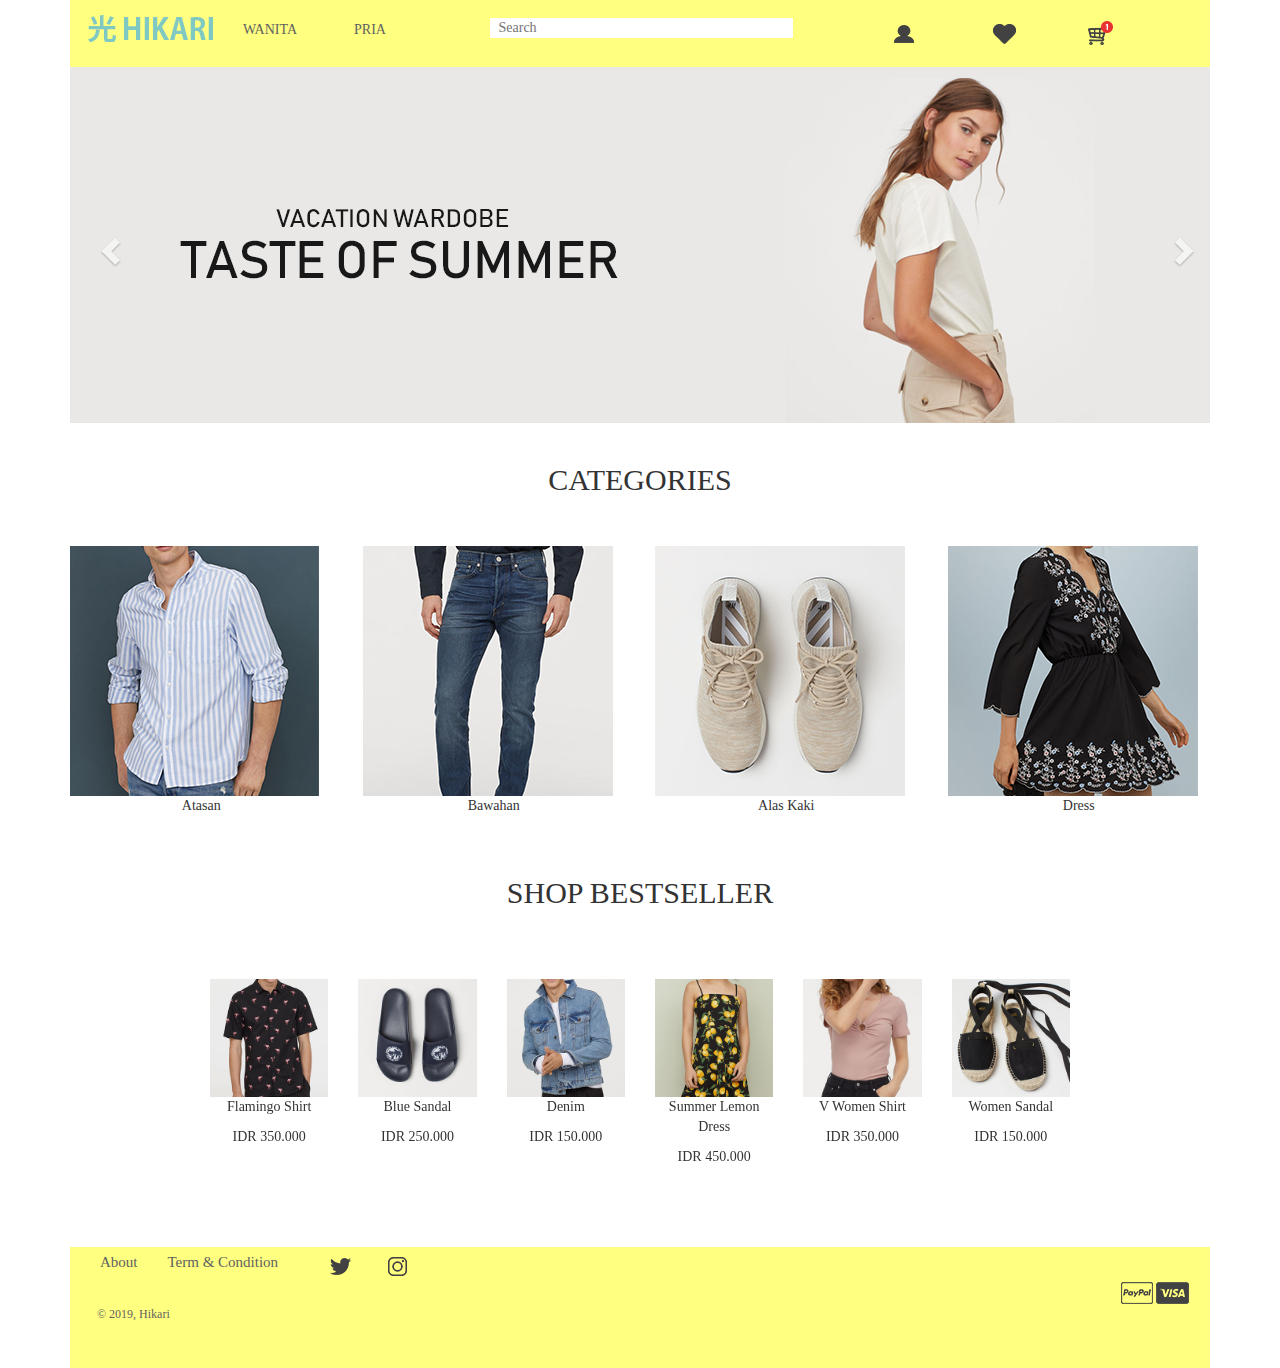
<file: index.html>
<!DOCTYPE html>
<html lang="en">
<head>
    <meta charset="UTF-8">
    <meta name="viewport" content="width=device-width, initial-scale=1.0">
    <meta http-equiv="X-UA-Compatible" content="ie=edge">
    <link rel="stylesheet" href="https://maxcdn.bootstrapcdn.com/bootstrap/3.4.0/css/bootstrap.min.css">
    <link rel="stylesheet" type="text/css" href="css/style.css">
    <script src="https://ajax.googleapis.com/ajax/libs/jquery/3.4.1/jquery.min.js"></script>
    <script src="https://maxcdn.bootstrapcdn.com/bootstrap/3.4.0/js/bootstrap.min.js"></script>

    <title>Hikari | Outfit Store</title>
    <link href="img/icon-link.png" rel="shortcut icon"/>

    <script type="text/javascript">
        /*<JS Besteller>*/
        $(document).ready(function(){
        $('.carousel[data-type="multi"] .item').each(function(){
            var next = $(this).next();
            if (!next.length) {
             next = $(this).siblings(':first');
         }
      next.children(':first-child').clone().appendTo($(this));
  
        for (var i=0;i<4;i++) {
        next=next.next();
        if (!next.length) {
        next = $(this).siblings(':first');
    	}
    
        next.children(':first-child').clone().appendTo($(this));
         }
        });
    });
    /*<Akhir JS Bestseller>*/
    </script>
    
</head>
<body>
    <div class="container">
    <div class="logo"><a href="index.html"><img src="img/longlogo2.png"></a></div>
        <nav>
            <ul>
                 <li><a href="wanita.html"> WANITA</a></li>
                 <li><a href="pria.html"> PRIA</a></li>
                 <li><form>
                    <div class="input-group">
                        <input type="text" class="form-controll" placeholder=" Search" name="search">
                    </div>
                </form></li>
                <li><a href="login.html"><img src="img/profil.png"></a></li>
                <li><a href="whistlist.html"><img src="img/love.png"></a></li>
                <li><a href="chart.html"><img src="img/trolin.png"></a></li>
            </ul>
        </nav>
    </div>


    <div class="container">
        <div class="row">
            <div class="col-md-12">
                    <div id="myCarousel" class="carousel slide" data-ride="carousel">
                            <!-- Indicators -->
                            <ol class="carousel-indicators">
                            </ol>
                        
                            <!-- Wrapper for slides -->
                            <div class="carousel-inner">
                              <div class="item active">
                                <img src="img/home1.png" alt="" style="width:100%;">
                              </div>
                        
                              <div class="item">
                                <img src="img/home2.png" alt="" style="width:100%;">
                              </div>
                            
                              <div class="item">
                                <img src="img/home3.png" alt="" style="width:100%;">
                              </div>
                            </div>
                        
                            <!-- Left and right controls -->
                            <a class="left carousel-control" href="#myCarousel" data-slide="prev">
                              <span class="glyphicon glyphicon-chevron-left"></span>
                              <span class="sr-only">Previous</span>
                            </a>
                            <a class="right carousel-control" href="#myCarousel" data-slide="next">
                              <span class="glyphicon glyphicon-chevron-right"></span>
                              <span class="sr-only">Next</span>
                            </a>
                          </div>
            </div>
        </div>
    </div>


    <div class="container">
        <h2 style="text-align: center; padding: 20px;">CATEGORIES</h2>
    </div>

    <br>

    <div class="container">
        <div class="row">
            <div class="col-md-3">
                <a href="atasan.html"><img src="img/categories/men/5.png"></a>
                <p style="text-align: center">Atasan</p>
            </div>

            <div class="col-md-3">
                <a href="#"><img src="img/categories/men/4.png"></a>
                <p style="text-align: center">Bawahan</p>
            </div>

            <div class="col-md-3">
                <a href="#"><img src="img/categories/men/3.png"></a>
                <p style="text-align: center">Alas Kaki</p>
            </div>
                    
            <div class="col-md-3">
                <a href="#"><img src="img/categories/women/4.png"></a>
                <p style="text-align: center">Dress</p>
            </div>
        </div>
    </div>

    <div class="container">
        <h2 style="text-align: center; padding: 30px">SHOP BESTSELLER</h2>
    </div>
            
            
    <div class="container">
        <div class="col-md-10 col-md-offset-1" style="padding: 30px"> 
        <div class="carousel slide" data-ride="carousel" data-type="multi" data-interval="3000" id="myCarousel">
            <div class="carousel-inner">
                <div class="item active">
                    <div class="col-md-2 col-sm-6 col-xs-12"><a href="#"><img src="img/best seller/men/1.png" class="img-responsive"></a><p style="text-align: center">Flamingo Shirt</p><p style="text-align: center">IDR 350.000</p></div>
                </div>
                <div class="item">
                    <div class="col-md-2 col-sm-6 col-xs-12"><a href="#"><img src="img/best seller/men/2.png" class="img-responsive"></a><p style="text-align: center">Blue Sandal</p><p style="text-align: center">IDR 250.000</p></div>
                </div>
                <div class="item">
                    <div class="col-md-2 col-sm-6 col-xs-12"><a href="#"><img src="img/best seller/men/3.png" class="img-responsive"></a><p style="text-align: center">Denim</p><p style="text-align: center">IDR 150.000</p></div>
                </div>
                    <div class="item">
                      <div class="col-md-2 col-sm-6 col-xs-12"><a href="#"><img src="img/best seller/women/1.png" class="img-responsive"></a><p style="text-align: center">Summer Lemon Dress</p><p style="text-align: center">IDR 450.000</p></div>
                    </div>
                    <div class="item">
                      <div class="col-md-2 col-sm-6 col-xs-12"><a href="#"><img src="img/best seller/women/2.png" class="img-responsive"></a><p style="text-align: center">V Women Shirt</p><p style="text-align: center">IDR 350.000</p></div>
                    </div>
                    <div class="item">
                      <div class="col-md-2 col-sm-6 col-xs-12"><a href="#"><img src="img/best seller/women/3.png" class="img-responsive"></a><p style="text-align: center">Women Sandal</p><p style="text-align: center">IDR 150.000</p></div>
                    </div>
                    <div class="item">
                      <div class="col-md-2 col-sm-6 col-xs-12"><a href="#"><img src="img/best seller/men/1.png" class="img-responsive"></a><p style="text-align: center">Flamingo Shirt</p><p style="text-align: center">IDR 350.000</p></div>
                    </div>
                    <div class="item">
                      <div class="col-md-2 col-sm-6 col-xs-12"><a href="#"><img src="img/best seller/women/3.png" class="img-responsive"></a><p style="text-align: center">Women Sandal</p><p style="text-align: center">IDR 150.000</p></div>
                    </div>
                  </div>
        </div>
        </div>
    </div>

    <br>
    <br>


 <div class="container">
    <div class="row">
        <div class="col-md-12">
                <div class="fixed-footer">
                        <ul>
                           <li><a href="#">About</a></li>
                           <li><a href="#">Term & Condition</a></li>
                           <li><a href="#"><img src="img/tw.png" style="margin-left: 20px;"></a></li>
                           <li><a href="#"><img src="img/ig.png"></a></li>
                           <li><img src="img/pay.png" style="margin-left: 1030px"></li>
                         </ul>
                         <p>&copy; 2019, Hikari</p>
                   </div>
        </div>
    </div>
</div>

</body>
</html>
</file>
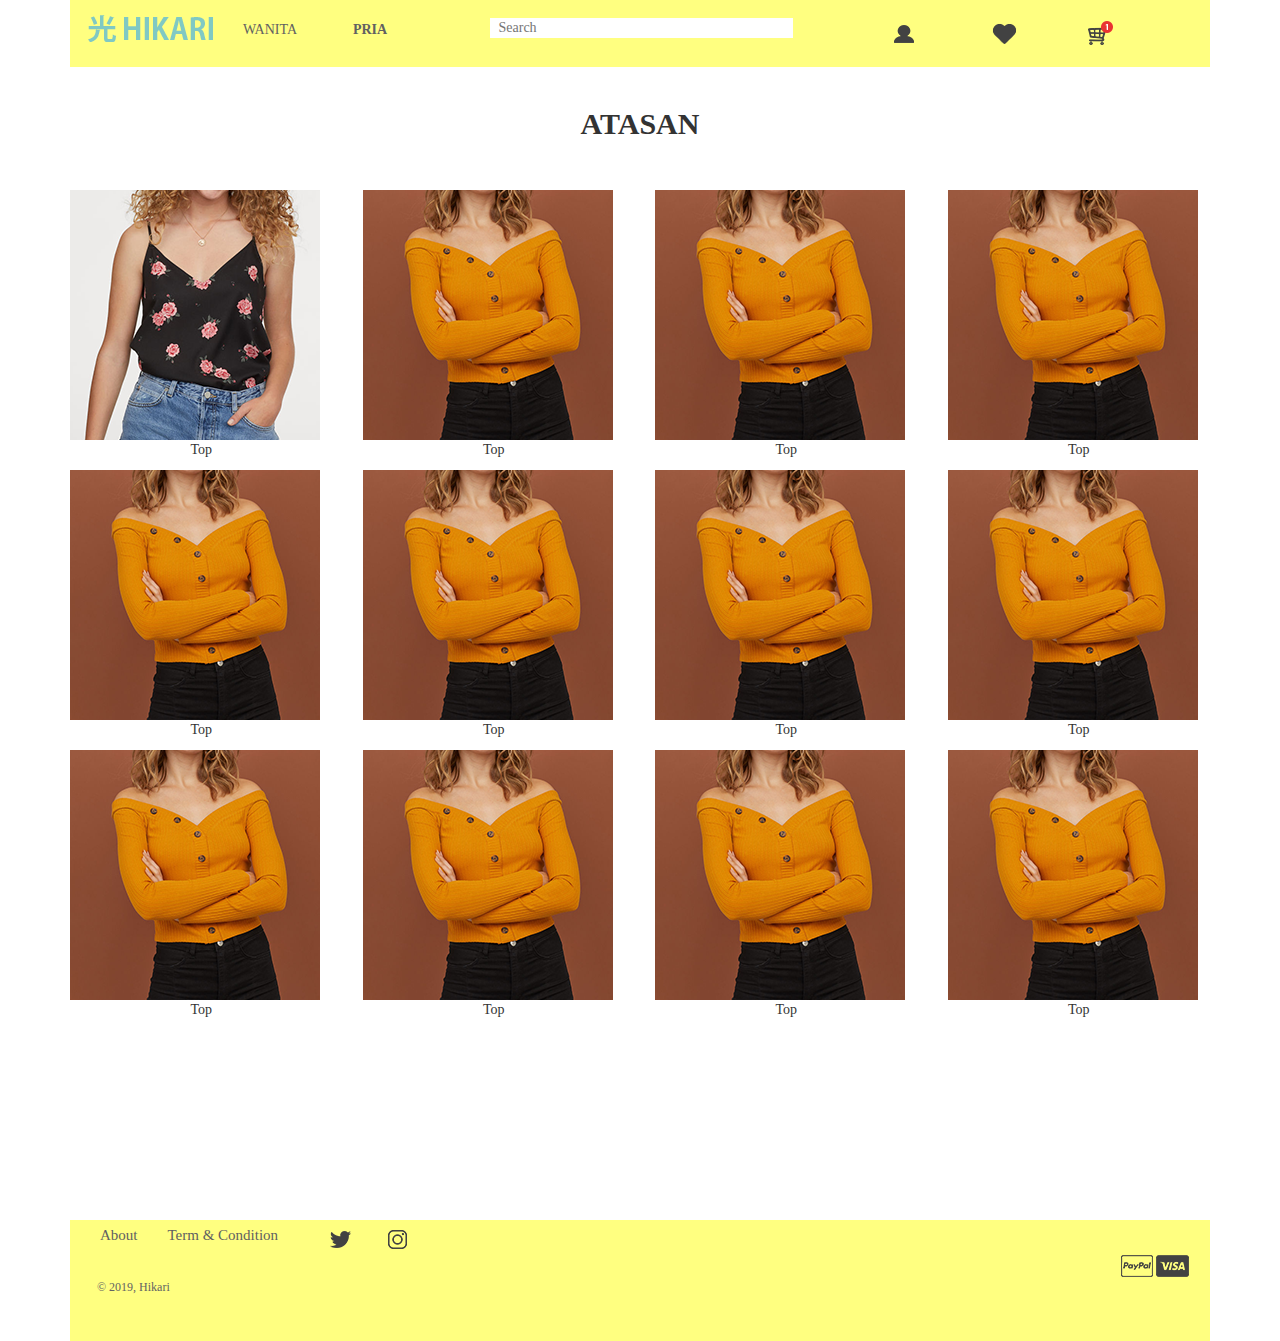
<file: atasan.html>
<!DOCTYPE html>
<html lang="en">
<head>
    <meta charset="UTF-8">
    <meta name="viewport" content="width=device-width, initial-scale=1.0">
    <meta http-equiv="X-UA-Compatible" content="ie=edge">
    <link rel="stylesheet" href="https://maxcdn.bootstrapcdn.com/bootstrap/3.4.0/css/bootstrap.min.css">
    <link rel="stylesheet" type="text/css" href="css/style.css">
    <script src="https://ajax.googleapis.com/ajax/libs/jquery/3.4.1/jquery.min.js"></script>
    <script src="https://maxcdn.bootstrapcdn.com/bootstrap/3.4.0/js/bootstrap.min.js"></script>

    <title>Hikari | Atasan</title>
    <link href="img/icon-link.png" rel="shortcut icon"/>
    
</head>
<body>
    <div class="container">
    <div class="logo"><a href="index.html"><img src="img/longlogo2.png"></a></div>
        <nav>
            <ul>
                 <li><a href="wanita.html"> WANITA</a></li>
                 <li><a href="pria.html"  style="font-weight: bold;"> PRIA</a></li>
                 <li><form>
                    <div class="input-group">
                        <input type="text" class="form-controll" placeholder=" Search" name="search">
                    </div>
                </form></li>
                <li><a href="login.html"><img src="img/profil.png"></a></li>
                <li><a href="whistlist.html"><img src="img/love.png"></a></li>
                <li><a href="chart.html"><img src="img/trolin.png"></a></li>
            </ul>
        </nav>
    </div>

    <div class="container">
        <h2 style="text-align: center; padding: 20px; font-weight: bold;">ATASAN</h2>
    </div>

    <br>

    <div class="container">
        <div class="row">
            <div class="col-md-3">
                <a href="item.html"><img src="img/categories/women/8.png"></a>
                <p style="text-align: center">Top</p>
            </div>

            <div class="col-md-3">
                <a href="#"><img src="img/categories/women/6.png"></a>
                <p style="text-align: center">Top</p>
            </div>

            <div class="col-md-3">
                <a href="#"><img src="img/categories/women/6.png"></a>
                <p style="text-align: center">Top</p>
            </div>
                    
            <div class="col-md-3">
                <a href="#"><img src="img/categories/women/6.png"></a>
                <p style="text-align: center">Top</p>
            </div>

            <div class="col-md-3">
                <a href="#"><img src="img/categories/women/6.png"></a>
                <p style="text-align: center">Top</p>
            </div>

            <div class="col-md-3">
                <a href="#"><img src="img/categories/women/6.png"></a>
                <p style="text-align: center">Top</p>
            </div>

            <div class="col-md-3">
                <a href="#"><img src="img/categories/women/6.png"></a>
                <p style="text-align: center">Top</p>
            </div>
                    
            <div class="col-md-3">
                <a href="#"><img src="img/categories/women/6.png"></a>
                <p style="text-align: center">Top</p>
            </div>

            <div class="col-md-3">
                <a href="#"><img src="img/categories/women/6.png"></a>
                <p style="text-align: center">Top</p>
            </div>

            <div class="col-md-3">
                <a href="#"><img src="img/categories/women/6.png"></a>
                <p style="text-align: center">Top</p>
            </div>

            <div class="col-md-3">
                <a href="#"><img src="img/categories/women/6.png"></a>
                <p style="text-align: center">Top</p>
            </div>
                    
            <div class="col-md-3">
                <a href="#"><img src="img/categories/women/6.png"></a>
                <p style="text-align: center">Top</p>
            </div>
        </div>
    </div>

    <br>
    <br>


 <div class="container" style="margin-top: 150px;">
    <div class="row">
        <div class="col-md-12">
                <div class="fixed-footer">
                        <ul>
                           <li><a href="#">About</a></li>
                           <li><a href="#">Term & Condition</a></li>
                           <li><a href="#"><img src="img/tw.png" style="margin-left: 20px;"></a></li>
                           <li><a href="#"><img src="img/ig.png"></a></li>
                           <li><img src="img/pay.png" style="margin-left: 1030px"></li>
                         </ul>
                         <p>&copy; 2019, Hikari</p>
                   </div>
        </div>
    </div>
</div>

</body>
</html>
</file>
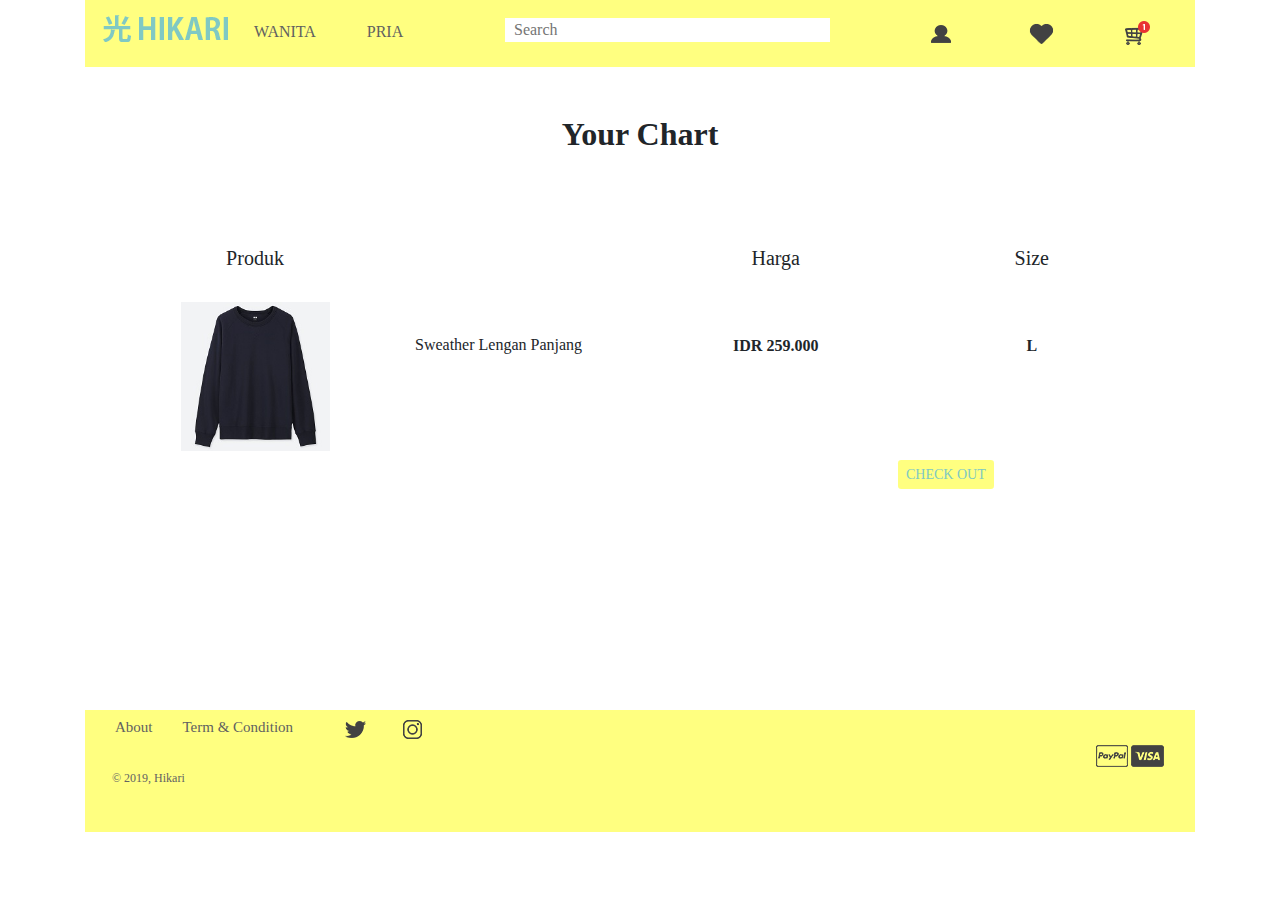
<file: chart.html>
<!DOCTYPE html>
<html lang="en">
<head>
    <meta charset="UTF-8">
    <meta name="viewport" content="width=device-width, initial-scale=1.0">
    <meta http-equiv="X-UA-Compatible" content="ie=edge">
    <link rel="stylesheet" href="https://stackpath.bootstrapcdn.com/bootstrap/4.3.1/css/bootstrap.min.css" integrity="sha384-ggOyR0iXCbMQv3Xipma34MD+dH/1fQ784/j6cY/iJTQUOhcWr7x9JvoRxT2MZw1T" crossorigin="anonymous">
    <link rel="stylesheet" type="text/css" href="css/style.css">
    <script src="https://ajax.googleapis.com/ajax/libs/jquery/3.4.1/jquery.min.js"></script>
    <script src="https://maxcdn.bootstrapcdn.com/bootstrap/3.4.0/js/bootstrap.min.js"></script>

    <title>Hikari | Chart</title>
    <link href="img/icon-link.png" rel="shortcut icon"/>

    <style>
    .kotak{
        padding-top:1rem; 
      }
      .tabel{
        width: 300px;
        text-align: center;
        border: 0px;
      }
      .tabel2{
        padding-top: 55px;
        text-align: center;
      }
      .namabarang{
        padding-left: 10px;
      }
      .tabel3{
        padding-top: 120px;
        text-align: center;
      }
      .btn-cek{
        background-color: #ffff80;
        color: #80c9c3;
        border-style: none;
        margin-top: 100px;
        margin-left: 250px;
      }
      .btn-cek:hover{
        background-color: #ffff9e;
        color: #80c9c3;
      }
    </style>
    
</head>
<body>
    <div class="container">
    <div class="logo"><a href="index.html"><img src="img/longlogo2.png"></a></div>
        <nav>
            <ul>
                 <li><a href="wanita.html"> WANITA</a></li>
                 <li><a href="pria.html"> PRIA</a></li>
                 <li><form>
                    <div class="input-group">
                        <input type="text" class="form-controll" placeholder=" Search" name="search">
                    </div>
                </form></li>
                <li><a href="login.html"><img src="img/profil.png"></a></li>
                <li><a href="whistlist.html"><img src="img/love.png"></a></li>
                <li><a href="chart.html"><img src="img/trolin.png"></a></li>
            </ul>
        </nav>
    </div>

    <div class="container">
        <br>
        <br>
        <h2 style="text-align: center; font-weight: bold;">Your Chart</h2>
    <div class="kotak">
        <div class="card" style="border: none;">
        <div class="card-body pl-1">
        <div class="row mx pl-3 pr-3">
          <div class="col-lg-6 mt-5">
            <table>
              <tr>
                <td class="tabel">
                  <h5>Produk</h5><br>
                  <img src="img/pria/2.png" width="50%">
                </td>
                <td class="namabarang"><h6>Sweather Lengan Panjang</h6>  </td>
              </tr>
            </table>
          </div>
          <div class="col-lg-6 mt-5">
            <table>
              <tr>
                <td class="tabel"><h5>Harga</h5></td>
                <td class="tabel"><h5>Size</h5></td>
              </tr>
              <tr>
                <td class="tabel2"><b>IDR 259.000</b></td>
                <td class="tabel2"><b>L</b></td>
              </tr>
              <tr>
                <th colspan="2">
                  <a href="payment.html" class="btn btn-cek btn-sm">CHECK OUT</a>
                </th>
              </tr>
            </table>
          </div>
        </div>
        </div>
        </div>
      </div>
    </div>


    <div class="container" style="margin-top: 200px;">
        <div class="row">
            <div class="col-md-12">
                    <div class="fixed-footer">
                            <ul>
                               <li><a href="#">About</a></li>
                               <li><a href="#">Term & Condition</a></li>
                               <li><a href="#"><img src="img/tw.png" style="margin-left: 20px;"></a></li>
                               <li><a href="#"><img src="img/ig.png"></a></li>
                               <li><img src="img/pay.png" style="margin-left: 990px"></li>
                             </ul>
                             <p>&copy; 2019, Hikari</p>
                       </div>
            </div>
        </div>
    </div>

</body>
</html>
</file>
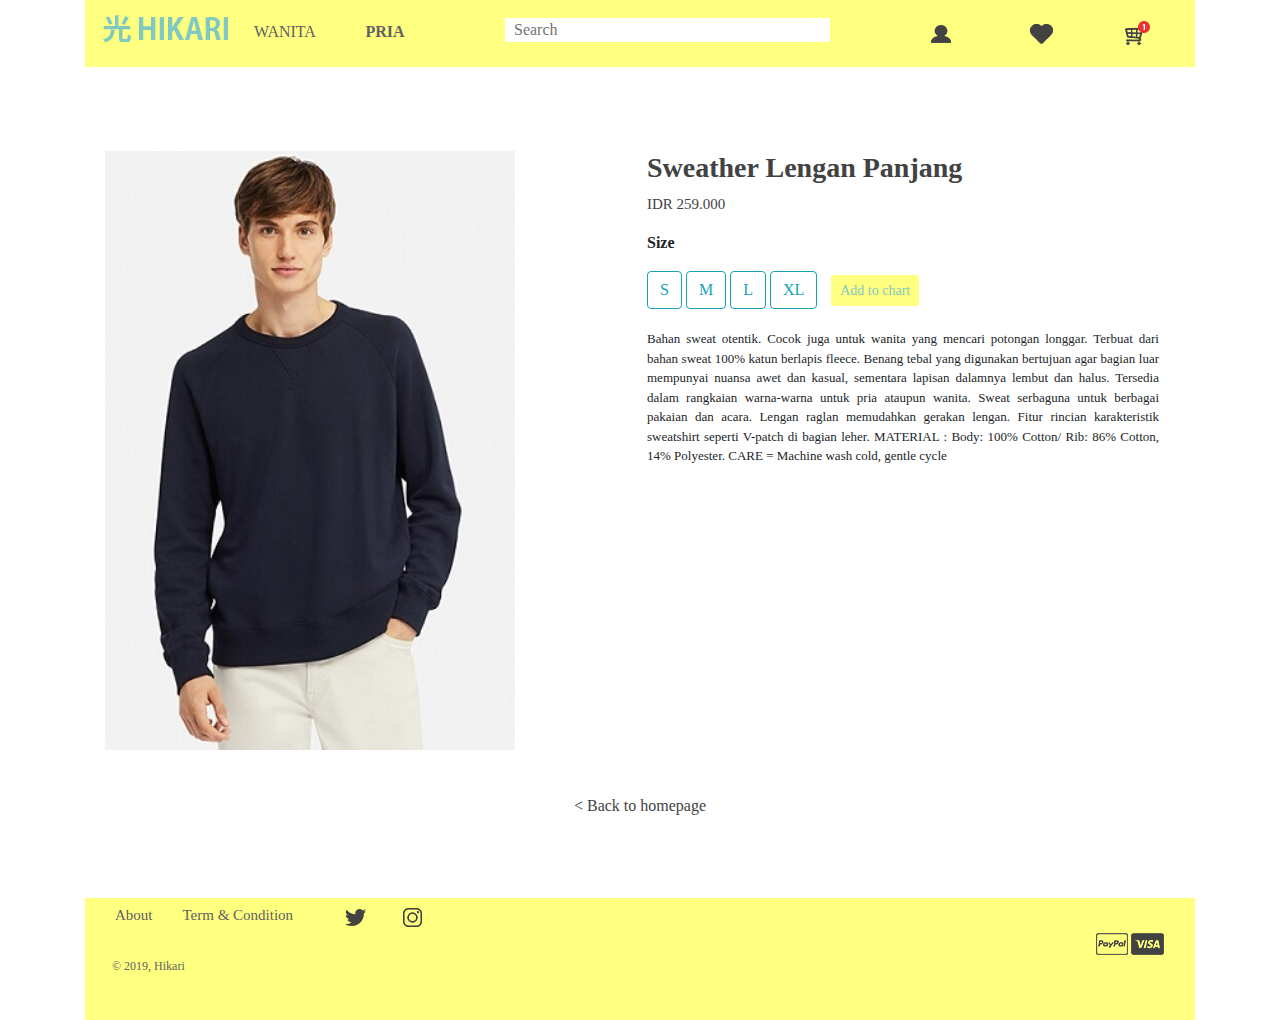
<file: item.html>
<!DOCTYPE html>
<html lang="en">
<head>
    <meta charset="UTF-8">
    <meta name="viewport" content="width=device-width, initial-scale=1.0">
    <meta http-equiv="X-UA-Compatible" content="ie=edge">
    <link rel="stylesheet" href="https://stackpath.bootstrapcdn.com/bootstrap/4.3.1/css/bootstrap.min.css" integrity="sha384-ggOyR0iXCbMQv3Xipma34MD+dH/1fQ784/j6cY/iJTQUOhcWr7x9JvoRxT2MZw1T" crossorigin="anonymous">
    <link rel="stylesheet" type="text/css" href="css/style.css">
    <script src="https://ajax.googleapis.com/ajax/libs/jquery/3.4.1/jquery.min.js"></script>
    <script src="https://maxcdn.bootstrapcdn.com/bootstrap/3.4.0/js/bootstrap.min.js"></script>

    <title>Hikari | Item</title>
    <link href="img/icon-link.png" rel="shortcut icon"/>

    <style>
    .kotak2{
    padding-top:1rem;
    }

    .harga{
        color: #424242;
    }

    .btn-harga{
        background-color: #ffff80;
        color: #80c9c3;
        margin-left: 10px;
    }

    .btn-harga:hover{
        background-color: #ffff9e;
        color: #80c9c3;
    }

    </style>
    
</head>
<body>
    <div class="container">
    <div class="logo"><a href="index.html"><img src="img/longlogo2.png"></a></div>
        <nav>
            <ul>
                 <li><a href="wanita.html"> WANITA</a></li>
                 <li><a href="pria.html" style="font-weight: bold;"> PRIA</a></li>
                 <li><form>
                    <div class="input-group">
                        <input type="text" class="form-controll" placeholder=" Search" name="search">
                    </div>
                </form></li>
                <li><a href="login.html"><img src="img/profil.png"></a></li>
                <li><a href="whistlist.html"><img src="img/love.png"></a></li>
                <li><a href="chart.html"><img src="img/trolin.png"></a></li>
            </ul>
        </nav>
    </div>

    <div class="container">
        <div class="kotak2">
            <!-- <div class="album"> -->
            <div class="card" style="border: none;">
              <div class="card-body pl-1">
              <div class="row mx pl-3 pr-3 ">
              <div class="col-lg-6 mt-5">
                <img src="img/pria/13.png" width="80%" class="h-80"></i>
              </div>

              <div class="col-lg-6 mt-5">
                <h3 class="font-weight-bold" style="color: #424242">Sweather Lengan Panjang</h3>
                <p class="harga" style="font-size: 15px;">IDR 259.000</p>
                <p class="font-weight-bold">Size</p>
                <button type="button" class="btn btn-outline-info">S</button>
                <button type="button" class="btn btn-outline-info">M</button>
                <button type="button" class="btn btn-outline-info">L</button>
                <button type="button" class="btn btn-outline-info">XL</button>
                <a href="chart.html" class="btn btn-harga btn-sm">Add to chart</a>
                
                <p style=" font-size: 13px; text-align: justify; margin-top: 20px;">Bahan sweat otentik. Cocok juga untuk wanita yang mencari potongan longgar. Terbuat dari bahan sweat 100% katun berlapis fleece. Benang tebal yang digunakan bertujuan agar bagian luar mempunyai nuansa awet dan kasual, sementara lapisan dalamnya lembut dan halus. Tersedia dalam rangkaian warna-warna untuk pria ataupun wanita. Sweat serbaguna untuk berbagai pakaian dan acara. Lengan raglan memudahkan gerakan lengan. Fitur rincian karakteristik sweatshirt seperti V-patch di bagian leher. MATERIAL : Body: 100% Cotton/ Rib: 86% Cotton, 14% Polyester. CARE = Machine wash cold, gentle cycle</p>
              </div>
              </div>
              </div>
          </div>
        </div>
        <br>
        <a href="index.html"><p style="text-align: center; color:#424242; ">< Back to homepage</p></a>
    </div>


    <div class="container" style="margin-top: 80px;">
        <div class="row">
            <div class="col-md-12">
                    <div class="fixed-footer">
                            <ul>
                               <li><a href="#">About</a></li>
                               <li><a href="#">Term & Condition</a></li>
                               <li><a href="#"><img src="img/tw.png" style="margin-left: 20px;"></a></li>
                               <li><a href="#"><img src="img/ig.png"></a></li>
                               <li><img src="img/pay.png" style="margin-left: 990px"></li>
                             </ul>
                             <p>&copy; 2019, Hikari</p>
                       </div>
            </div>
        </div>
    </div>

</body>
</html>
</file>
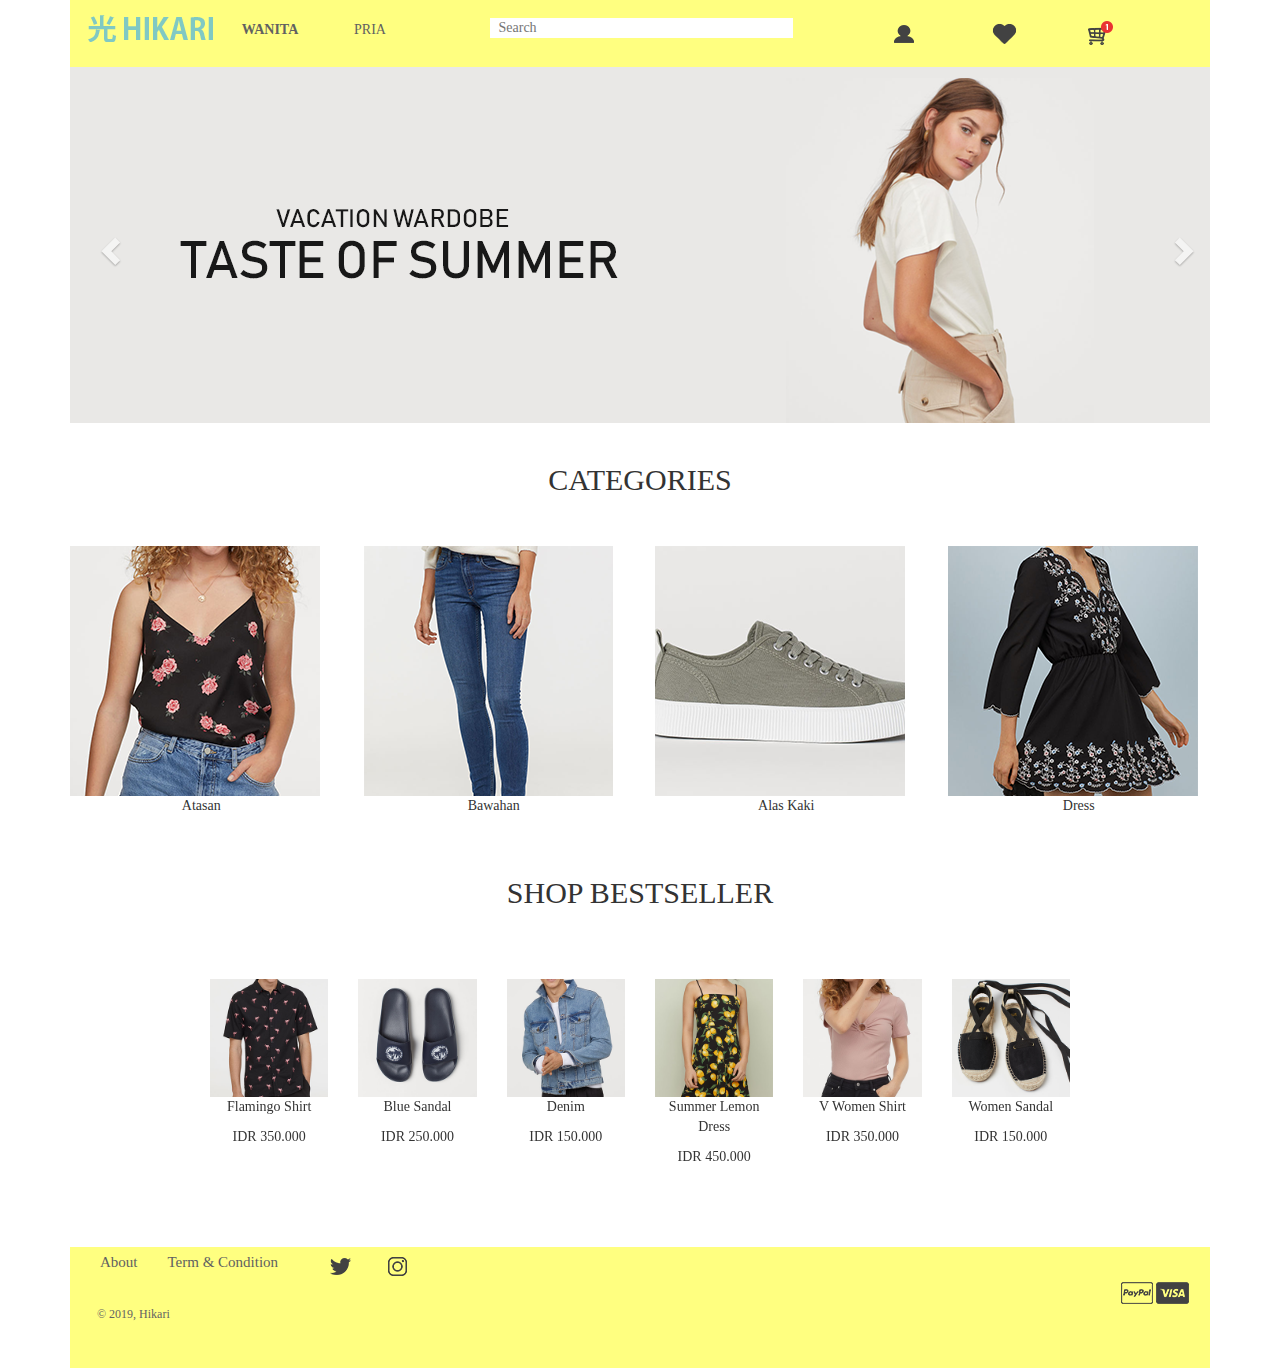
<file: wanita.html>
<!DOCTYPE html>
<html lang="en">
<head>
    <meta charset="UTF-8">
    <meta name="viewport" content="width=device-width, initial-scale=1.0">
    <meta http-equiv="X-UA-Compatible" content="ie=edge">
    <link rel="stylesheet" href="https://maxcdn.bootstrapcdn.com/bootstrap/3.4.0/css/bootstrap.min.css">
    <link rel="stylesheet" type="text/css" href="css/style.css">
    <script src="https://ajax.googleapis.com/ajax/libs/jquery/3.4.1/jquery.min.js"></script>
    <script src="https://maxcdn.bootstrapcdn.com/bootstrap/3.4.0/js/bootstrap.min.js"></script>

    <title>Hikari | Wanita</title>
    <link href="img/icon-link.png" rel="shortcut icon"/>

    <script type="text/javascript">
        /*<JS Besteller>*/
        $(document).ready(function(){
        $('.carousel[data-type="multi"] .item').each(function(){
            var next = $(this).next();
            if (!next.length) {
             next = $(this).siblings(':first');
         }
      next.children(':first-child').clone().appendTo($(this));
  
        for (var i=0;i<4;i++) {
        next=next.next();
        if (!next.length) {
        next = $(this).siblings(':first');
    	}
    
        next.children(':first-child').clone().appendTo($(this));
         }
        });
    });
    /*<Akhir JS Bestseller>*/
    </script>
    
</head>
<body>
    <div class="container">
    <div class="logo"><a href="index.html"><img src="img/longlogo2.png"></a></div>
        <nav>
            <ul>
                 <li><a href="wanita.html" style="font-weight: bold;"> WANITA</a></li>
                 <li><a href="pria.html"> PRIA</a></li>
                 <li><form>
                    <div class="input-group">
                        <input type="text" class="form-controll" placeholder=" Search" name="search">
                    </div>
                </form></li>
                <li><a href="login.html"><img src="img/profil.png"></a></li>
                <li><a href="whistlist.html"><img src="img/love.png"></a></li>
                <li><a href="chart.html"><img src="img/trolin.png"></a></li>
            </ul>
        </nav>
    </div>


    <div class="container">
        <div class="row">
            <div class="col-md-12">
                    <div id="myCarousel" class="carousel slide" data-ride="carousel">
                            <!-- Indicators -->
                            <ol class="carousel-indicators">
                            </ol>
                        
                            <!-- Wrapper for slides -->
                            <div class="carousel-inner">
                              <div class="item active">
                                <img src="img/home1.png" alt="" style="width:100%;">
                              </div>
                        
                              <div class="item">
                                <img src="img/home2.png" alt="" style="width:100%;">
                              </div>
                            
                              <div class="item">
                                <img src="img/home3.png" alt="" style="width:100%;">
                              </div>
                            </div>
                        
                            <!-- Left and right controls -->
                            <a class="left carousel-control" href="#myCarousel" data-slide="prev">
                              <span class="glyphicon glyphicon-chevron-left"></span>
                              <span class="sr-only">Previous</span>
                            </a>
                            <a class="right carousel-control" href="#myCarousel" data-slide="next">
                              <span class="glyphicon glyphicon-chevron-right"></span>
                              <span class="sr-only">Next</span>
                            </a>
                          </div>
            </div>
        </div>
    </div>


    <div class="container">
        <h2 style="text-align: center; padding: 20px;">CATEGORIES</h2>
    </div>

    <br>

    <div class="container">
        <div class="row">
            <div class="col-md-3">
                <a href="#"><img src="img/categories/women/8.png"></a>
                <p style="text-align: center">Atasan</p>
            </div>

            <div class="col-md-3">
                <a href="#"><img src="img/categories/women/5.png"></a>
                <p style="text-align: center">Bawahan</p>
            </div>

            <div class="col-md-3">
                <a href="#"><img src="img/250.png"></a>
                <p style="text-align: center">Alas Kaki</p>
            </div>
                    
            <div class="col-md-3">
                <a href="#"><img src="img/categories/women/4.png"></a>
                <p style="text-align: center">Dress</p>
            </div>
        </div>
    </div>

    <div class="container">
        <h2 style="text-align: center; padding: 30px">SHOP BESTSELLER</h2>
    </div>
            
            
    <div class="container">
        <div class="col-md-10 col-md-offset-1" style="padding: 30px"> 
        <div class="carousel slide" data-ride="carousel" data-type="multi" data-interval="3000" id="myCarousel">
            <div class="carousel-inner">
                <div class="item active">
                    <div class="col-md-2 col-sm-6 col-xs-12"><a href="#"><img src="img/best seller/men/1.png" class="img-responsive"></a><p style="text-align: center">Flamingo Shirt</p><p style="text-align: center">IDR 350.000</p></div>
                </div>
                <div class="item">
                    <div class="col-md-2 col-sm-6 col-xs-12"><a href="#"><img src="img/best seller/men/2.png" class="img-responsive"></a><p style="text-align: center">Blue Sandal</p><p style="text-align: center">IDR 250.000</p></div>
                </div>
                <div class="item">
                    <div class="col-md-2 col-sm-6 col-xs-12"><a href="#"><img src="img/best seller/men/3.png" class="img-responsive"></a><p style="text-align: center">Denim</p><p style="text-align: center">IDR 150.000</p></div>
                </div>
                    <div class="item">
                      <div class="col-md-2 col-sm-6 col-xs-12"><a href="#"><img src="img/best seller/women/1.png" class="img-responsive"></a><p style="text-align: center">Summer Lemon Dress</p><p style="text-align: center">IDR 450.000</p></div>
                    </div>
                    <div class="item">
                      <div class="col-md-2 col-sm-6 col-xs-12"><a href="#"><img src="img/best seller/women/2.png" class="img-responsive"></a><p style="text-align: center">V Women Shirt</p><p style="text-align: center">IDR 350.000</p></div>
                    </div>
                    <div class="item">
                      <div class="col-md-2 col-sm-6 col-xs-12"><a href="#"><img src="img/best seller/women/3.png" class="img-responsive"></a><p style="text-align: center">Women Sandal</p><p style="text-align: center">IDR 150.000</p></div>
                    </div>
                    <div class="item">
                      <div class="col-md-2 col-sm-6 col-xs-12"><a href="#"><img src="img/best seller/men/1.png" class="img-responsive"></a><p style="text-align: center">Flamingo Shirt</p><p style="text-align: center">IDR 350.000</p></div>
                    </div>
                    <div class="item">
                      <div class="col-md-2 col-sm-6 col-xs-12"><a href="#"><img src="img/best seller/women/3.png" class="img-responsive"></a><p style="text-align: center">Women Sandal</p><p style="text-align: center">IDR 150.000</p></div>
                    </div>
                  </div>
        </div>
        </div>
    </div>

    <br>
    <br>


 <div class="container">
    <div class="row">
        <div class="col-md-12">
                <div class="fixed-footer">
                        <ul>
                           <li><a href="#">About</a></li>
                           <li><a href="#">Term & Condition</a></li>
                           <li><a href="#"><img src="img/tw.png" style="margin-left: 20px;"></a></li>
                           <li><a href="#"><img src="img/ig.png"></a></li>
                           <li><img src="img/pay.png" style="margin-left: 1030px"></li>
                         </ul>
                         <p>&copy; 2019, Hikari</p>
                   </div>
        </div>
    </div>
</div>

</body>
</html>
</file>
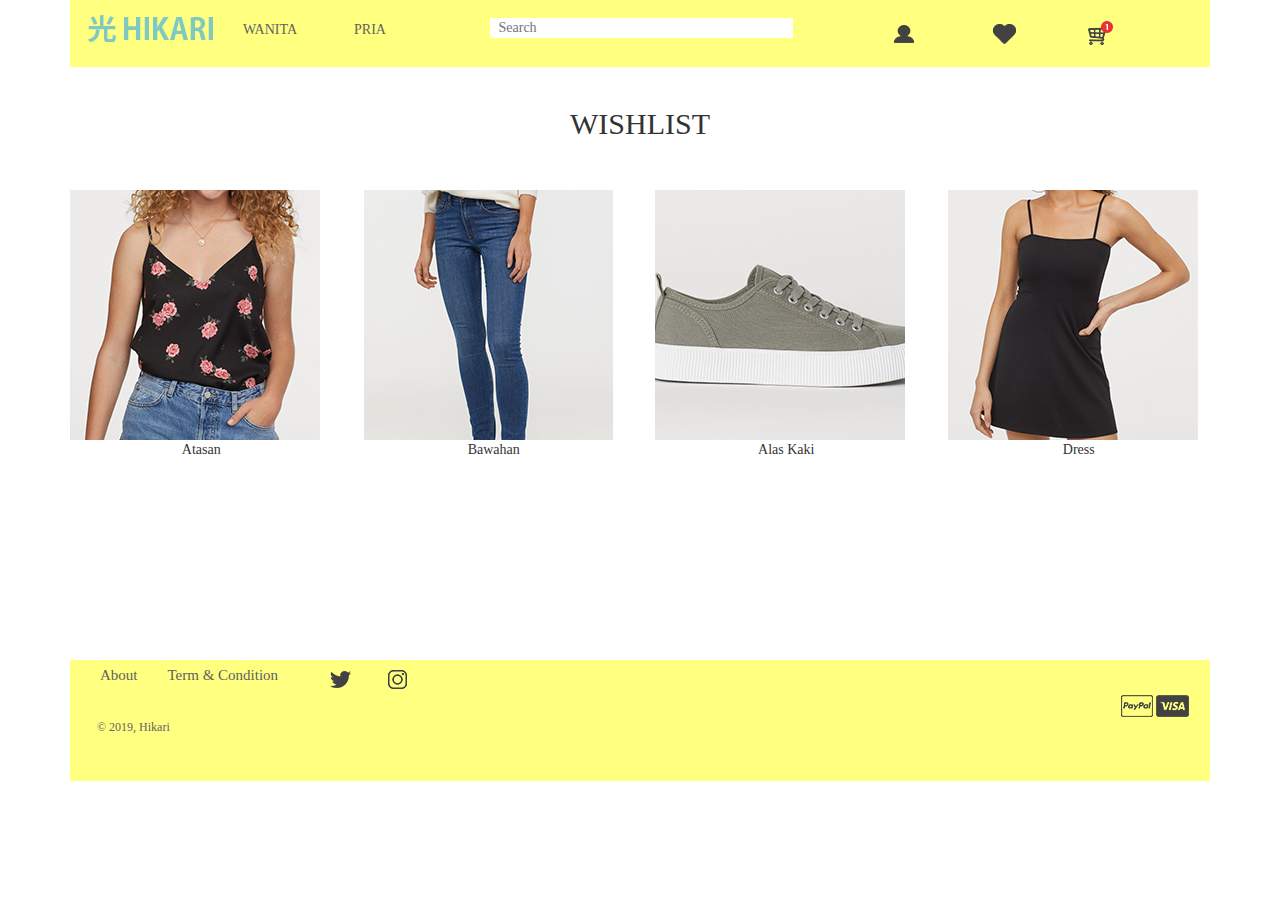
<file: whistlist.html>
<!DOCTYPE html>
<html lang="en">
<head>
    <meta charset="UTF-8">
    <meta name="viewport" content="width=device-width, initial-scale=1.0">
    <meta http-equiv="X-UA-Compatible" content="ie=edge">
    <link rel="stylesheet" href="https://maxcdn.bootstrapcdn.com/bootstrap/3.4.0/css/bootstrap.min.css">
    <link rel="stylesheet" type="text/css" href="css/style.css">
    <script src="https://ajax.googleapis.com/ajax/libs/jquery/3.4.1/jquery.min.js"></script>
    <script src="https://maxcdn.bootstrapcdn.com/bootstrap/3.4.0/js/bootstrap.min.js"></script>

    <title>Hikari | Wishlist</title>
    <link href="img/icon-link.png" rel="shortcut icon"/>

    <script type="text/javascript">
        /*<JS Besteller>*/
        $(document).ready(function(){
        $('.carousel[data-type="multi"] .item').each(function(){
            var next = $(this).next();
            if (!next.length) {
             next = $(this).siblings(':first');
         }
      next.children(':first-child').clone().appendTo($(this));
  
        for (var i=0;i<4;i++) {
        next=next.next();
        if (!next.length) {
        next = $(this).siblings(':first');
    	}
    
        next.children(':first-child').clone().appendTo($(this));
         }
        });
    });
    /*<Akhir JS Bestseller>*/
    </script>
    
</head>
<body>
    <div class="container">
    <div class="logo"><a href="index.html"><img src="img/longlogo2.png"></a></div>
        <nav>
            <ul>
                 <li><a href="wanita.html"> WANITA</a></li>
                 <li><a href="pria.html"> PRIA</a></li>
                 <li><form>
                    <div class="input-group">
                        <input type="text" class="form-controll" placeholder=" Search" name="search">
                    </div>
                </form></li>
                <li><a href="login.html"><img src="img/profil.png"></a></li>
                <li><a href="whistlist.html"><img src="img/love.png"></a></li>
                <li><a href="chart.html"><img src="img/trolin.png"></a></li>
            </ul>
        </nav>
    </div>

    <div class="container">
        <h2 style="text-align: center; padding: 20px;">WISHLIST</h2>
    </div>

    <br>

    <div class="container">
        <div class="row">
            <div class="col-md-3">
                <a href="#"><img src="img/categories/women/8.png"></a>
                <p style="text-align: center">Atasan</p>
            </div>

            <div class="col-md-3">
                <a href="#"><img src="img/categories/women/5.png"></a>
                <p style="text-align: center">Bawahan</p>
            </div>

            <div class="col-md-3">
                <a href="#"><img src="img/250.png"></a>
                <p style="text-align: center">Alas Kaki</p>
            </div>
                    
            <div class="col-md-3">
                <a href="#"><img src="img/categories/women/7.png"></a>
                <p style="text-align: center">Dress</p>
            </div>
        </div>
    </div>

    <br>
    <br>


 <div class="container" style="margin-top: 150px;">
    <div class="row">
        <div class="col-md-12">
                <div class="fixed-footer">
                        <ul>
                           <li><a href="#">About</a></li>
                           <li><a href="#">Term & Condition</a></li>
                           <li><a href="#"><img src="img/tw.png" style="margin-left: 20px;"></a></li>
                           <li><a href="#"><img src="img/ig.png"></a></li>
                           <li><img src="img/pay.png" style="margin-left: 1030px"></li>
                         </ul>
                         <p>&copy; 2019, Hikari</p>
                   </div>
        </div>
    </div>
</div>

</body>
</html>
</file>
<file: css/style.css>
body {
    margin: 0;
    padding: 0;
    background: white;
    font-family: Myriad Pro;
}

/*<Bagian Header>*/
nav {
    width: 100%;
    background: #ffff80;
    overflow: auto;

}

nav a {
    width: 100px;
    display: block;
    padding: 20px 15px;
    text-decoration: none;
    font-family: Myriad Pro;
    color: #616161;
    text-align: center;
}

nav a:hover{
    background: #ffff9e;
    color: #616161;
    transition: 0.5s;
    text-transform: uppercase;
    text-decoration: none;

}

.logo img {
    position:absolute;
    margin-top: 15px;
    margin-left: 15px;
    margin-right: 120px;
}

ul {
    padding: 0;
    margin: 0 0 0 150px;
    list-style: none;
}

li {
    float: left;
}

input.form-controll {
    margin: 18px 70px;
    margin-right: 60px; 
    padding: 0 5px;
    padding-right: 120px;
    border: 0;
} 

.glyphicon-search {
    font-size: 20px;
}
/*<Bagian Header Akhir>*/


/*<Bagian Footer>*/
.fixed-footer {
padding-bottom: 20px;
width: auto;
position: bottom;        
background: #ffff80;
color: #636363;
}

.fixed-footer p {
    font-size: 12px;
    margin: 25px;
    margin-left: 27px;

}

.fixed-footer ul li a{
    color: #616161;
    text-decoration: none;
    font-size: 15px;
    padding: 30px 15px;
    text-align: center;
}

.fixed-footer ul {
    padding: 5px;
    margin: 0 0 0 10px;
    list-style: none;
}

.fixed-footer li {
    float: left;
}

.fixed-footer {
    bottom: 0;
}
/*<Bagian Footer Akhir>*/  

        
/*<Bagian Slide Bestseller>*/
.carousel-control     		 { width:  4%; }
.carousel-control.left,.carousel-control.right {margin-left:15px;background-image:none;}
@media (max-width: 767px) {
.carousel-inner .active.left { left: -100%; }
.carousel-inner .next        { left:  100%; }
.carousel-inner .prev		 { left: -100%; }
.active > div { display:none; }
.active > div:first-child { display:block; }
}

@media (min-width: 767px) and (max-width: 992px ) {
.carousel-inner .active.left { left: -50%; }
.carousel-inner .next        { left:  50%; }
.carousel-inner .prev		 { left: -50%; }
.active > div { display:none; }
.active > div:first-child { display:block; }
.active > div:first-child + div { display:block; }
}

@media (min-width: 992px ) {
.carousel-inner .active.left { left: -16.7%; }
.carousel-inner .next        { left:  16.7%; }
.carousel-inner .prev		 { left: -16.7%; }	
}
/*<Bagian Akhir Bestseller>*/
</file>
